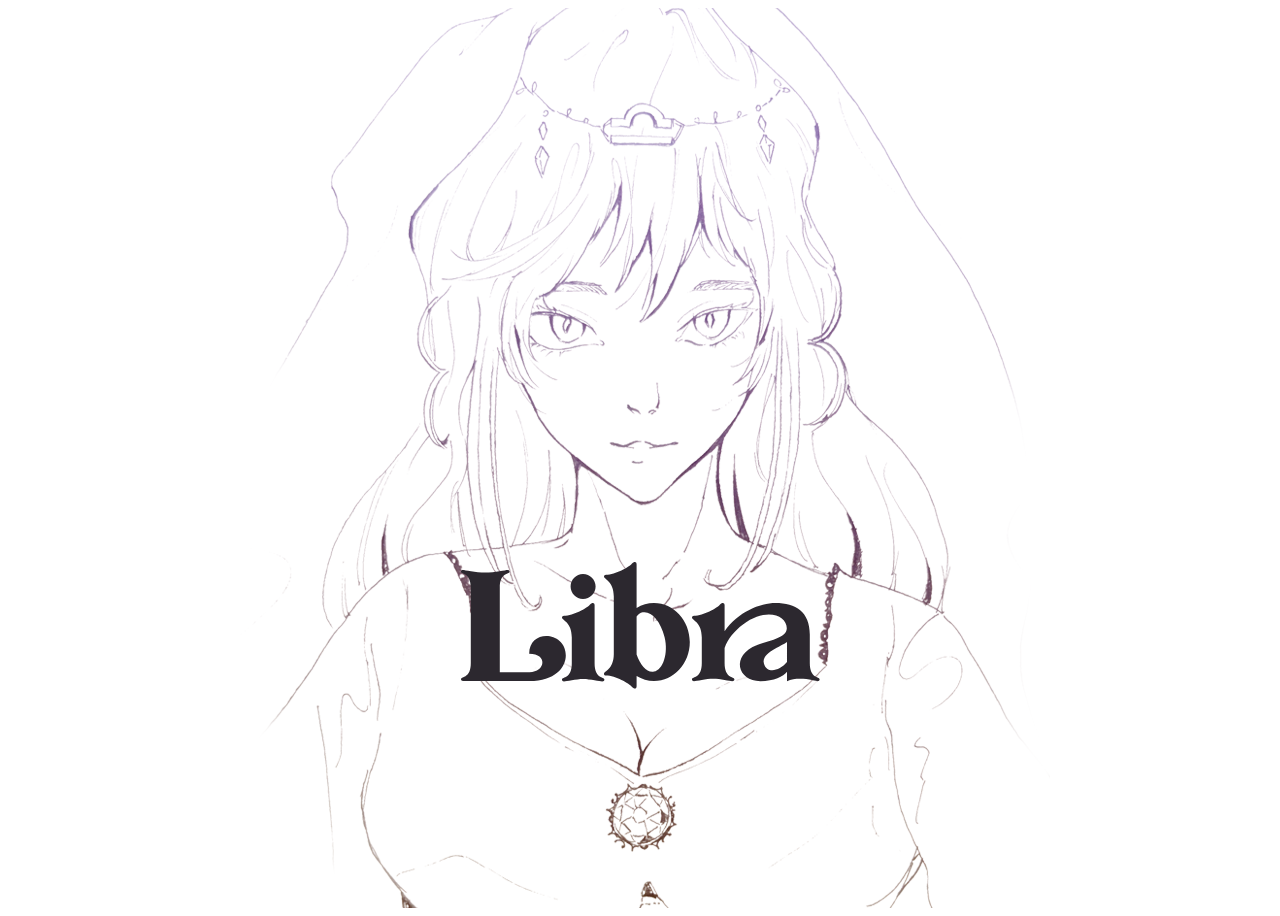
<file: index.html>
<!DOCTYPE html>
<html lang="en">
<head>
    <meta charset="UTF-8">
    <meta name="viewport" content="width=device-width, initial-scale=1.0">
    <title>Libra</title>
    <link rel="stylesheet" href="./css/title.css">
</head>
<body>
    <div onclick="toGame()" class="banner">
        
       <div class="logo">Libra</div>
    </div>
    <script src="./js/navigator.js"></script>
</body>
</html>
</file>
<file: css/title.css>
@font-face {
  font-family: "Transcity";
  src: url("../font/Transcity DEMO.otf") format("opentype");
}
body{
  background-color: #fff;
}
.banner {
  font-family: "Transcity";
  font-size: 200px;
  text-align: center;
  height: 100vh;
  display: flex;
  justify-content: center;
  align-items: center;
  cursor: pointer;
  background-image: url(../image/libra-color.png);
  background-repeat: no-repeat;
  background-position: center;
}
.logo{
  margin-top: 360px;
  color: #2c282f;
  animation: float 5s;
  animation-iteration-count: infinite;
}

@keyframes float {
  0%, 100% {
    transform: translateY(0);
  }
  50% {
    transform: translateY(30px);
  }
}
</file>
